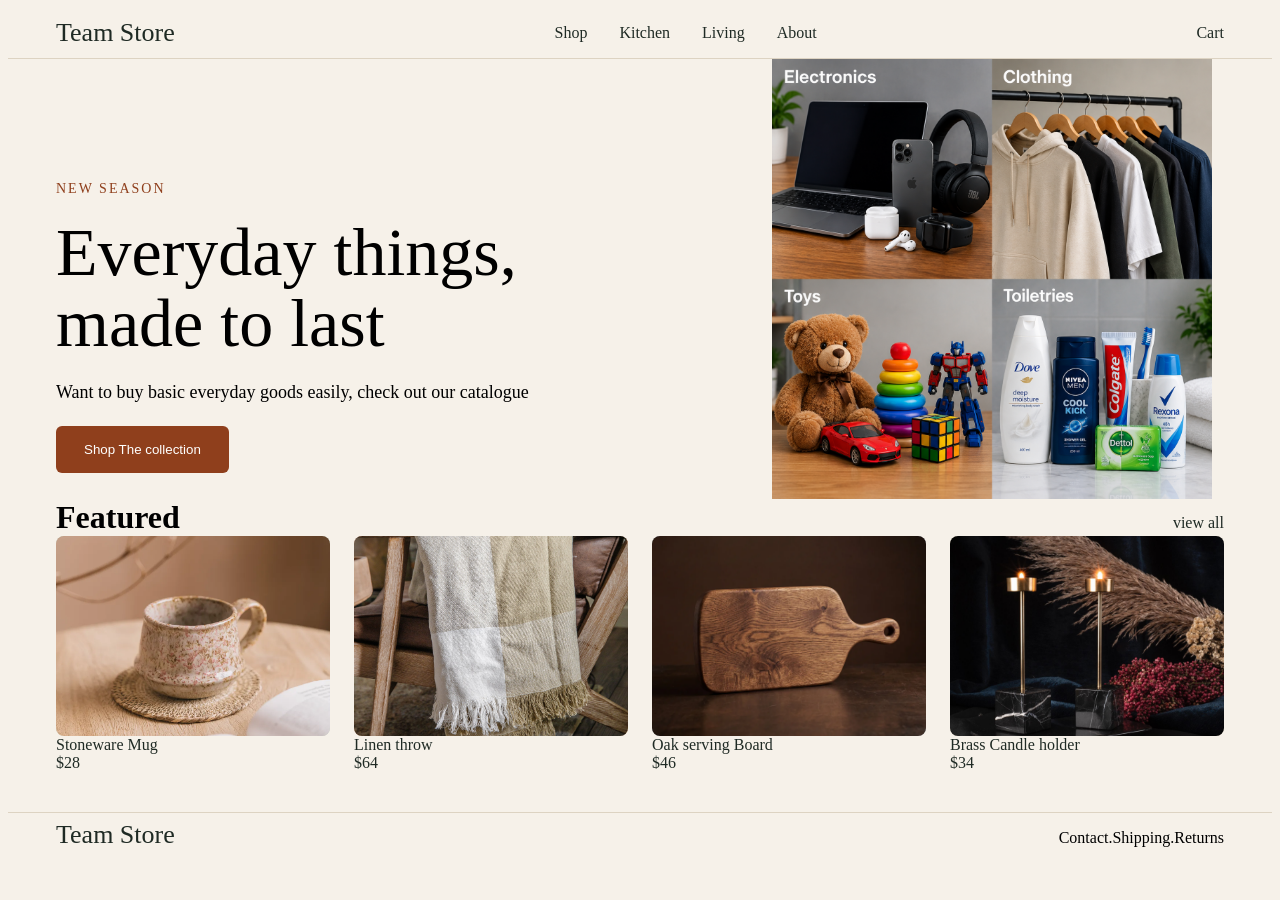
<file: team_project/index.html>
<!DOCTYPE html>
<html lang="en">
<head>
    <meta charset="UTF-8">
    <meta name="viewport" content="width=device-width, initial-scale=1.0">
    <link rel="stylesheet" href="style.css">
    <title>E-commerce</title>
</head>
<body>
    <header>
       
        <a href="index.html" id="LOGO">Team Store</a>

        <div class="nav_links">
            <a href="shop.html">Shop</a>
            <a href="kitchen.html"> Kitchen</a>
            <a href="Living.html"> Living</a>
            <a href="About"> About</a>
        </div>

        <a href="cart.html">Cart</a>
    </header>
    

    <div class="hero_section">
        <div class="hero_text">
            <p id="season">NEW SEASON</p>
            <p class="main_text">Everyday things, made to last</p>
            <p class="brief">Want to buy basic everyday goods easily, check out our catalogue</p>
            <button> Shop The collection</button>
        </div>

        <div class="image">
            <img src="images/hero_image.png" id="hero_image">
        </div>
    </div>
  
    <section class="featured">
        <div class="featured_header">
            <h2 class="featured_title">Featured</h2>
            <a href="#" class="view_all">view all</a>
        </div>

            <div class="product_row">
                <a href="#" class="product_card" alt="">
                    <div class="card sage"><img src="images/mug.png" class="product_image"></div>
                    <div class="product_name">Stoneware Mug</div>
                    <div class="price">$28</div>
                </a>

                <a href="#" class="product_card" alt="">
                    <div class="card rose"><img src="images/linenthrow.jpg" alt="linen throw" class="product_image"></div>
                    <div class="product_name">Linen throw</div>
                    <div class="price">$64</div>
                </a>

                <a href="#" class="product_card" alt="">
                    <div class="card blue"><img src="images/serving_tray.png"  class="product_image"></div>
                    <div class="product_name">Oak serving Board</div>
                    <div class="price">$46</div>
                </a>

                <a href="#" class="product_card" alt="">
                    <div class="card sand"><img src="images/bronze_candle holder.jpeg" class="product_image"></div>
                    <div class="product_name">Brass Candle holder</div>
                    <div class="price">$34</div>
                </a>
            </div>

        
    </section>

    <footer>
        <a href="index.html" id="LOGO">Team Store</a>
        <p> Contact.Shipping.Returns</p>

    </footer>
</body>
</html>
</file>
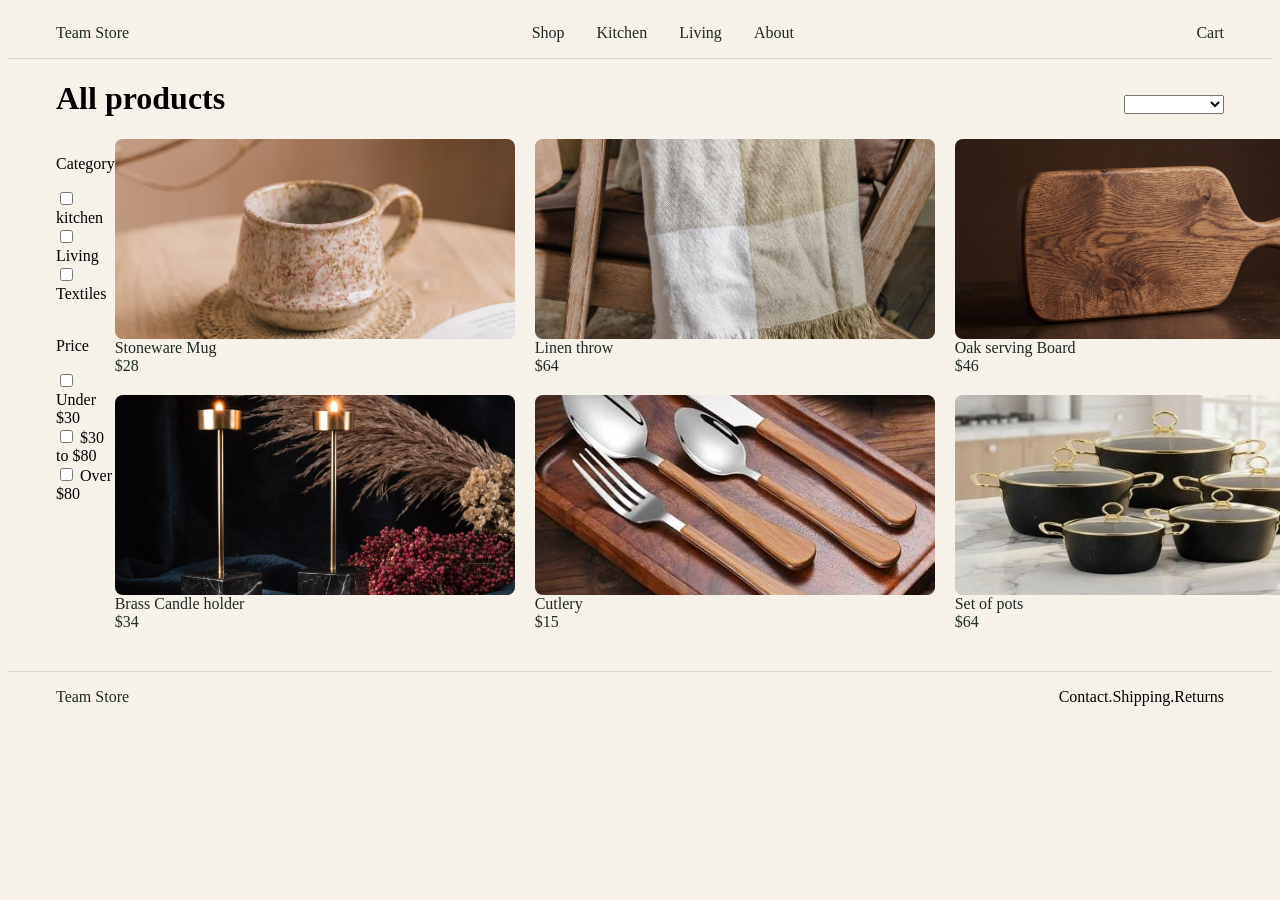
<file: team_project/shop.html>
<!DOCTYPE html>
<html lang="en">
<head>
    <meta charset="UTF-8">
    <meta name="viewport" content="width=device-width, initial-scale=1.0">
    <link rel="stylesheet" href="shop.css">
    <title>shop</title>
</head>
<body>
    <header>
       
        <a href="index.html" id="LOGO">Team Store</a>

        <div class="nav_links">
            <a href="shop.html">Shop</a>
            <a href="kitchen.html"> Kitchen</a>
            <a href="Living.html"> Living</a>
            <a href="About"> About</a>
        </div>

        <a href="cart.html">Cart</a>
    </header>

     <div class="top">
                <h1 class="all_products">All products</h1>
                <select name="" id="" class="sort">sort:Featured</select>
     </div>

    <div class="entire_shop">
        <div class="sidebar">
            <p class="category">Category</p>
            <input type="checkbox" class="checkboxes"> kitchen
            <br>
            <input type="checkbox" class="checkboxes"> Living
            <br>
            <input type="checkbox" class="checkboxes"> Textiles
            <br>
            <br>

            <p class="price">Price</p>
            <input type="checkbox" class="checkboxes">Under $30
            <br>
            <input type="checkbox" class="checkboxes"> $30 to $80
            <br>
            <input type="checkbox" class="checkboxes"> Over $80

        </div>


        <div class="shop_product_row">
            <a href="#" class="product_card" alt="">
                <div class="card sage"><img src="images/mug.png" class="product_image"></div>
                <div class="product_name">Stoneware Mug</div>
                <div class="price">$28</div>
            </a>

            <a href="#" class="product_card" alt="">
                <div class="card rose"><img src="images/linenthrow.jpg" alt="linen throw" class="product_image"></div>
                <div class="product_name">Linen throw</div>
                <div class="price">$64</div>
            </a>

            <a href="#" class="product_card" alt="">
                <div class="card blue"><img src="images/serving_tray.png"  class="product_image"></div>
                <div class="product_name">Oak serving Board</div>
                <div class="price">$46</div>
            </a>

            <a href="#" class="product_card" alt="">
                <div class="card sand"><img src="images/bronze_candle holder.jpeg" class="product_image"></div>
                <div class="product_name">Brass Candle holder</div>
                <div class="price">$34</div>
            </a>

            <a href="#" class="product_card" alt="">
                <div class="card sage"><img src="images/cutlery.jpg" class="product_image"></div>
                <div class="product_name">Cutlery</div>
                <div class="price">$15</div>
            </a>

            <a href="#" class="product_card" alt="">
                <div class="card rose"><img src="images/pots.jpg"  class="product_image"></div>
                <div class="product_name">Set of pots</div>
                <div class="price">$64</div>
            </a>
        </div>
    </div>
    
    <footer>
        <a href="index.html" id="LOGO">Team Store</a>
        <p> Contact.Shipping.Returns</p>

    </footer>
</body>
</html>
</file>
<file: team_project/style.css>
body{
    background-color: #f6f1e9;
    
}

.nav_links{
    display: flex;
    gap:32px;
}

header{
    display:flex;
    justify-content: space-between;
    gap:32px;
    height:50px ;
    align-items:center;
    padding: 0 48px;
    border-bottom: 1px solid #DDD3C2;
    
}

a{  
    text-decoration: none;
    color:#1f2a24;
}


.hero_section{
    display: flex;
    flex-direction: row;
    height:440px;
    justify-content: space-between;
}

.hero_text{
    min-height: 440px;
    display: flex;
    flex-grow: 1;
    padding:48px;
    flex-direction: column;
    justify-content: center;  
    gap:20px; 

}
#hero_image{
    width:560px;
    height:440px;
    object-fit: contain;
}

/* p and h tag elements have a default margin applied to it so you have to set their margins to zero */
.main_text{
    font-size: 68px;
    line-height: 1.05;
    font-weight: 500px;
    margin: 0;
}


#LOGO{
    font-size: 26px;
    font-weight: 600px;
}

#season{
    color:#8f3f1c;
    font-size: 14px;
    font-weight: 700px;
    letter-spacing: 2px;
    margin: 0;
}

.brief{
    font-size: 18px;
    line-height: 1.5;
    max-width: 480px;
    margin: 0;

}

button{
    background-color: #8f3f1c;
    color:white;
    padding: 16px 28px;
    border: none;
    border-radius: 6px;
    align-self: flex-start;
}

.featured{
    padding: 0 48px;
}

.featured_header{
    display: flex;
    justify-content: space-between;
    align-items: baseline; /* this sits featured and view all on the same line even if they are both different sizes */
}

.featured_title{
    font-family: serif;
    font-size: 32px;
    font-weight: 500px;
    margin: 0;
}

.product_row{
    display: grid;
    grid-template-columns: repeat(4,1fr);  /*create 4 columns and makes them all equal width */
    gap:24px;
}

.card{
    height:200px;
    border-radius: 8px;
}

.sage{ background-color: 
#C9D3C4}
.rose {background-color: 
#E4B9A0}
.blue {background-color: 
#B9C4CF}
.sand{ background-color: 
#E8DCC4}

footer{
    display: flex;
    justify-content:space-between;
    align-items: baseline;
    padding:0 48px;
    margin-top:40px;
    border-top: 1px solid #DDD3C2;

}

.product_image{
    width:100%;
    height:100%;
    object-fit:cover;
    border-radius: 8px;
}

@media(max-width:1200px){
    .hero_section{
        height: auto;
        flex-direction: column;

    }
    
    .product_row{
        grid-template-columns: repeat(2,1fr);
    }
}

@media(max-width:480px){
    .product_row{
        grid-template-columns: 1fr;
    }
}
</file>
<file: team_project/shop.css>
body{
    background-color: #f6f1e9;
    
}

.nav_links{
    display: flex;
    gap:32px;
}

header{
    display:flex;
    justify-content: space-between;
    gap:32px;
    height:50px ;
    align-items:center;
    padding: 0 48px;
    border-bottom: 1px solid #DDD3C2;
    
}

a{  
    text-decoration: none;
    color:#1f2a24;
}


.product_row{
    display: grid;
    grid-template-columns: repeat(4,1fr);  /*create 4 columns and makes them all equal width */
    gap:24px;
}

.card{
    height:200px;
    border-radius: 8px;
}

.sage{ background-color: 
#C9D3C4}
.rose {background-color: 
#E4B9A0}
.blue {background-color: 
#B9C4CF}
.sand{ background-color: 
#E8DCC4}

footer{
    display: flex;
    justify-content:space-between;
    align-items: baseline;
    padding:0 48px;
    margin-top:40px;
    border-top: 1px solid #DDD3C2;

}

.product_image{
    width:100%;
    height:100%;
    object-fit:cover;
    border-radius: 8px;
    
}

@media(max-width:1200px){
    .hero_section{
        height: auto;
        flex-direction: column;

    }
    
    .product_row{
        grid-template-columns: repeat(2,1fr);
    }
}

@media(max-width:480px){
    .product_row{
        grid-template-columns: 1fr;
    }
}


.entire_shop{
    display:flex;
    justify-content: space-between;
    padding:0 48px;
}
.top{
    display: flex;
    justify-content: space-between; 
    height:70px;
    margin-bottom: 10px;
    align-items: baseline;
    padding:0 48px;
}

.sort{
    width:100px;
}

.shop_product_row{
    display:grid;
    grid-template-columns: repeat(3,400px);
    gap: 20px;

    
}

footer{
    display: flex;
    justify-content:space-between;
    align-items: baseline;
    padding:0 48px;
    margin-top:40px;
    border-top: 1px solid #DDD3C2;

}
</file>
